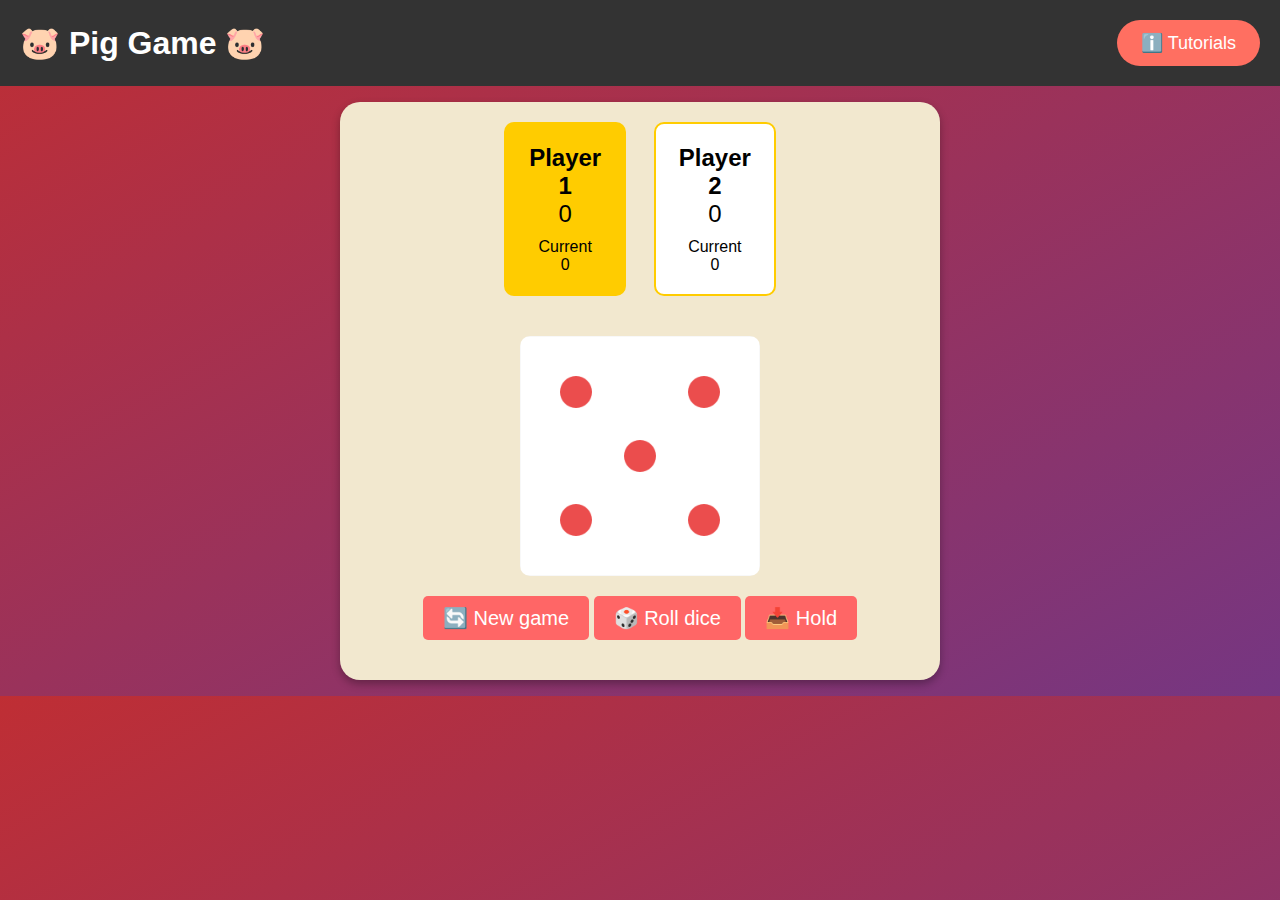
<file: index.html>
<!DOCTYPE html>
<html lang="en">
  <head>
    <meta charset="UTF-8" />
    <meta name="viewport" content="width=device-width, initial-scale=1.0" />
    <meta http-equiv="X-UA-Compatible" content="ie=edge" />
    <link rel="stylesheet" href="style.css" />
    <title>Pig Game</title>
  </head>
  <body>
    <header class="header">
      <div class="header-container">
        <h1 class="header-title">🐷 Pig Game 🐷</h1>
        <a href="tutorial.html" class="btn" id="btn--tutorials" target="_blank"
          >ℹ️ Tutorials</a
        >
      </div>
    </header>

    <main>
      <div class="game-container">
        <div class="players">
          <section class="player player--0 player--active">
            <h2 class="name" id="name--0">Player 1</h2>
            <p class="score" id="score--0">43</p>
            <div class="current">
              <p class="current-label">Current</p>
              <p class="current-score" id="current--0">0</p>
            </div>
          </section>
          <section class="player player--1">
            <h2 class="name" id="name--1">Player 2</h2>
            <p class="score" id="score--1">24</p>
            <div class="current">
              <p class="current-label">Current</p>
              <p class="current-score" id="current--1">0</p>
            </div>
          </section>
        </div>

        <div class="dice-container">
          <img src="dice-5.png" alt="Playing dice" class="dice" />
        </div>

        <div class="game-controls">
          <button class="btn btn--new">🔄 New game</button>
          <button class="btn btn--roll">🎲 Roll dice</button>
          <button class="btn btn--hold">📥 Hold</button>
        </div>
      </div>
    </main>

    <script src="script.js"></script>
  </body>
</html>
</file>
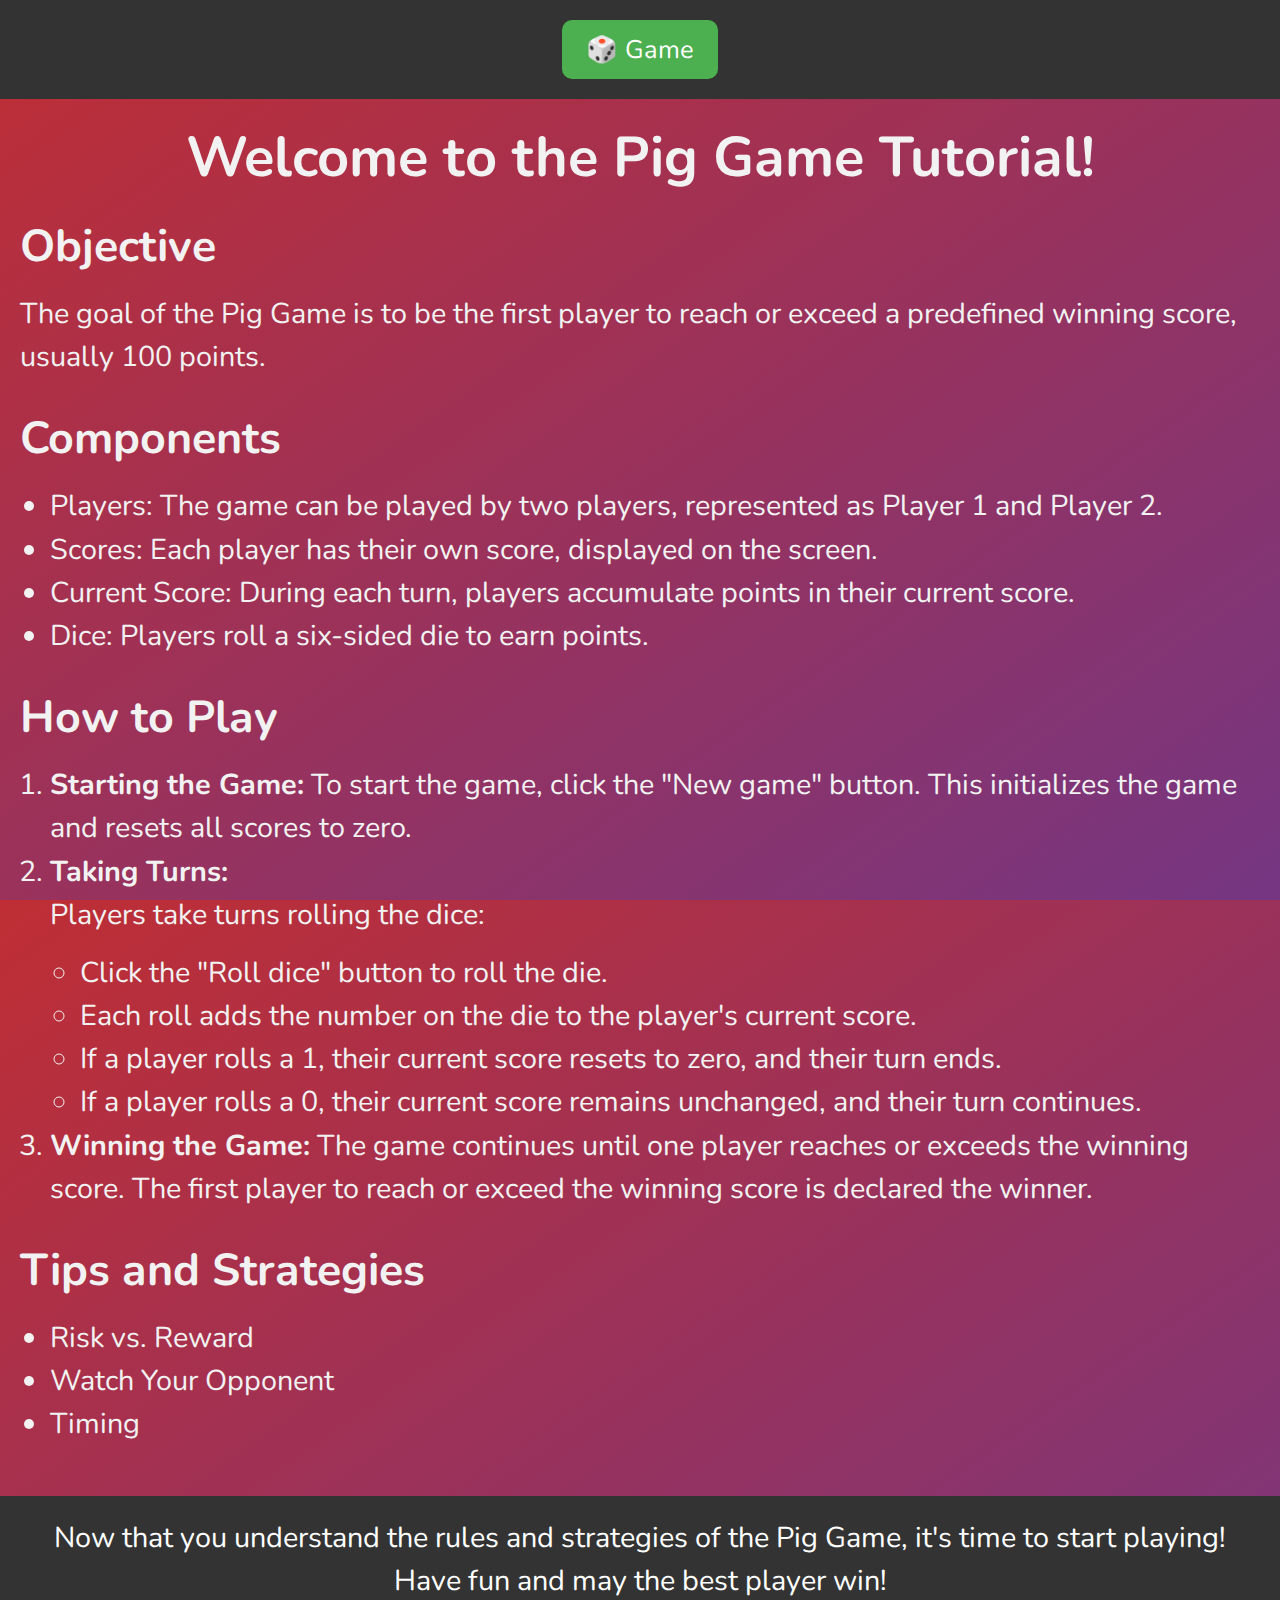
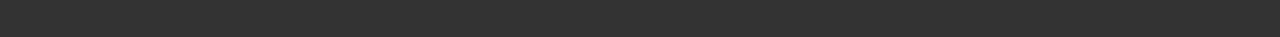
<file: tutorial.html>
<!DOCTYPE html>
<html lang="en">
  <head>
    <meta charset="UTF-8" />
    <meta name="viewport" content="width=device-width, initial-scale=1.0" />
    <meta http-equiv="X-UA-Compatible" content="ie=edge" />
    <title>Pig Game Tutorial</title>
    <link rel="stylesheet" href="styles.css" />
  </head>
  <body>
    <header>
      <div class="header-container">
        <a href="index.html" class="btn--instructions" id="btn" target="_blank"
          >🎲 Game</a
        >
      </div>
    </header>
    <main>
      <h1>Welcome to the Pig Game Tutorial!</h1>
      <section class="content">
        <h2>Objective</h2>
        <p>
          The goal of the Pig Game is to be the first player to reach or exceed
          a predefined winning score, usually 100 points.
        </p>
      </section>
      <section class="content">
        <h2>Components</h2>
        <ul>
          <li>
            Players: The game can be played by two players, represented as
            Player 1 and Player 2.
          </li>
          <li>
            Scores: Each player has their own score, displayed on the screen.
          </li>
          <li>
            Current Score: During each turn, players accumulate points in their
            current score.
          </li>
          <li>Dice: Players roll a six-sided die to earn points.</li>
        </ul>
      </section>
      <section class="content">
        <h2>How to Play</h2>
        <ol>
          <li>
            <strong>Starting the Game:</strong> To start the game, click the
            "New game" button. This initializes the game and resets all scores
            to zero.
          </li>
          <li>
            <strong>Taking Turns:</strong>
            <p>Players take turns rolling the dice:</p>
            <ul>
              <li>Click the "Roll dice" button to roll the die.</li>
              <li>
                Each roll adds the number on the die to the player's current
                score.
              </li>
              <li>
                If a player rolls a 1, their current score resets to zero, and
                their turn ends.
              </li>
              <li>
                If a player rolls a 0, their current score remains unchanged,
                and their turn continues.
              </li>
            </ul>
          </li>
          <li>
            <strong>Winning the Game:</strong> The game continues until one
            player reaches or exceeds the winning score. The first player to
            reach or exceed the winning score is declared the winner.
          </li>
        </ol>
      </section>
      <section class="content">
        <h2>Tips and Strategies</h2>
        <ul>
          <li>Risk vs. Reward</li>
          <li>Watch Your Opponent</li>
          <li>Timing</li>
        </ul>
      </section>
    </main>
    <footer>
      <p>
        Now that you understand the rules and strategies of the Pig Game, it's
        time to start playing! Have fun and may the best player win!
      </p>
    </footer>
  </body>
</html>
</file>
<file: style.css>
@import url('https://fonts.googleapis.com/css2?family=Nunito&display=swap');

* {
  margin: 0;
  padding: 0;
  box-sizing: border-box;
}

body {
  font-family: Arial, sans-serif;
  background-image: linear-gradient(to top left, #753682 0%, #bf2e34 100%);
}

.header {
  background-color: #333;
  color: #fff;
  padding: 20px;
}

.header-container {
  display: flex;
  justify-content: space-between;
  align-items: center;
}

.header-title {
  margin: 0;
  font-size: 32px;
}

@media only screen and (max-width: 768px) {
  .header-title {
    font-size: 24px;
  }
}

/* ================================================= */
#btn--tutorials {
  display: inline-block;
  padding: 12px 24px;
  font-size: 18px;
  text-decoration: none;
  border-radius: 30px;
  border: none;
  color: #fff;
  background-color: #ff6f61;
  transition: background-color 0.3s ease, transform 0.3s ease;
}

#btn--tutorials:hover {
  background-color: #ff463b;
  transform: translateY(-2px);
}

/* Media query for smaller devices */
@media only screen and (max-width: 768px) {
  #btn--tutorials {
    font-size: 16px;
    padding: 10px 20px;
  }
}

/* Animation for hover effect */
@keyframes buttonHover {
  0% {
    transform: translateY(0);
  }
  50% {
    transform: translateY(-4px);
  }
  100% {
    transform: translateY(0);
  }
}

#btn--instructions:hover {
  animation: buttonHover 0.3s ease;
}

/* ==========================================Game Button Styles */
.btn {
  display: inline-block;
  padding: 10px 20px;
  font-size: 20px;
  border: none;
  background-color: #ff6666;
  color: #fff;
  cursor: pointer;
  text-decoration: none;
  border-radius: 5px;
  transition: background-color 0.3s ease-in-out;
}

.btn:hover {
  background-color: #ff4d4d;
}

/* Media query for smaller devices */
@media only screen and (max-width: 768px) {
  .btn {
    padding: 8px 16px;
    font-size: 16px;
    margin: 5px;
  }
}

/* ===================================GAME cONTAINER sTYLES */
.game-container {
  display: flex;
  flex-direction: column;
  align-items: center;
  width: 80%;
  max-width: 600px;
  margin: 1rem auto;
  padding: 20px;
  background-color: #f2e8cf;
  border-radius: 20px;
  box-shadow: 0 4px 8px rgba(0, 0, 0, 0.3);
}

/* ========================================Players Container Styles */
.players {
  display: flex;
  justify-content: space-between;
  margin-bottom: 20px;
}

@media only screen and (max-width: 768px) {
  .players {
    flex-direction: column;
    align-items: center;
  }
}

.player {
  flex-basis: 45%;
  padding: 20px;
  background-color: #fff;
  border: 2px solid #ffcc00;
  border-radius: 10px;
  text-align: center;
}

@media only screen and (max-width: 768px) {
  .player {
    flex-basis: 100%;
    margin-bottom: 20px;
  }
}

.player--active {
  background-color: #ffcc00;
}

.score {
  font-size: 24px;
}

.current {
  margin-top: 10px;
}

.dice-container {
  position: relative;
  margin-top: 20px;
  margin-bottom: 20px;
  animation: bounce 1s infinite alternate;
}

.dice {
  max-width: 80%;
  display: block;
  margin: 0 auto;
  border-radius: 10px;
  transition: transform 0.5s ease-in-out;
}

.game-controls {
  text-align: center;
  margin-bottom: 20px;
}

/* Animation for dice */
@keyframes rollDice {
  0% {
    transform: rotate(0deg);
  }
  50% {
    transform: rotate(180deg) translateY(-50%);
  }
  100% {
    transform: rotate(360deg);
  }
}

.roll-animation {
  animation: rollDice 1s cubic-bezier(0.1, 0.57, 0.1, 1) infinite;
}

@keyframes bounce {
  0%,
  100% {
    transform: translateY(0);
  }
  50% {
    transform: translateY(-20px);
  }
}
</file>
<file: styles.css>
/* Import Google Fonts */
@import url('https://fonts.googleapis.com/css2?family=Nunito&display=swap');

* {
  margin: 0;
  padding: 0;
  box-sizing: border-box;
}

/* Base Styles */
html {
  font-size: 100%;
}

body {
  font-family: 'Nunito', sans-serif;
  font-weight: 400;
  height: 100vh;
  color: #f2f2f2;
  background-image: linear-gradient(to top left, #753682 0%, #bf2e34 100%);
  display: flex;
  flex-direction: column;
}

/* Header Styles */
header {
  background-color: #333;
  color: white;
  padding: 20px;
}

.header-container {
  max-width: 1200px;
  margin: 0 auto;
  display: flex;
  justify-content: center;
}

#btn {
  padding: 12px 24px;
  font-size: 1.6rem;
  text-decoration: none;
  color: white;
  border: none;
  border-radius: 10px;
  background-color: #4caf50;
  cursor: pointer;
  transition: all 0.3s ease;
}

#btn:hover {
  background-color: #45a049;
  transform: scale(1.05);
}

/* Main Content Styles */
main {
  margin: 20px;
}

h1 {
  font-size: 3.5rem;
  margin-bottom: 20px;
  text-align: center;
}

.content {
  margin-bottom: 30px;
}

h2 {
  font-size: 2.8rem;
  margin-bottom: 15px;
}

p {
  font-size: 1.8rem;
  line-height: 1.5;
  margin-bottom: 15px;
}

ul,
ol {
  margin-left: 30px;
  font-size: 1.8rem;
  line-height: 1.5;
}

/* Footer Styles */
footer {
  background-color: #333;
  color: white;
  text-align: center;
  padding: 20px;
}

/* Responsive Styles */
@media screen and (max-width: 768px) {
  h1 {
    font-size: 2.8rem;
  }

  h2 {
    font-size: 2.2rem;
  }

  p,
  ul,
  ol {
    font-size: 1.6rem;
  }

  #btn {
    padding: 10px 20px;
    font-size: 1.4rem;
  }

  header {
    padding: 15px;
  }

  .header-container {
    flex-direction: column;
    align-items: center;
  }
}
</file>
